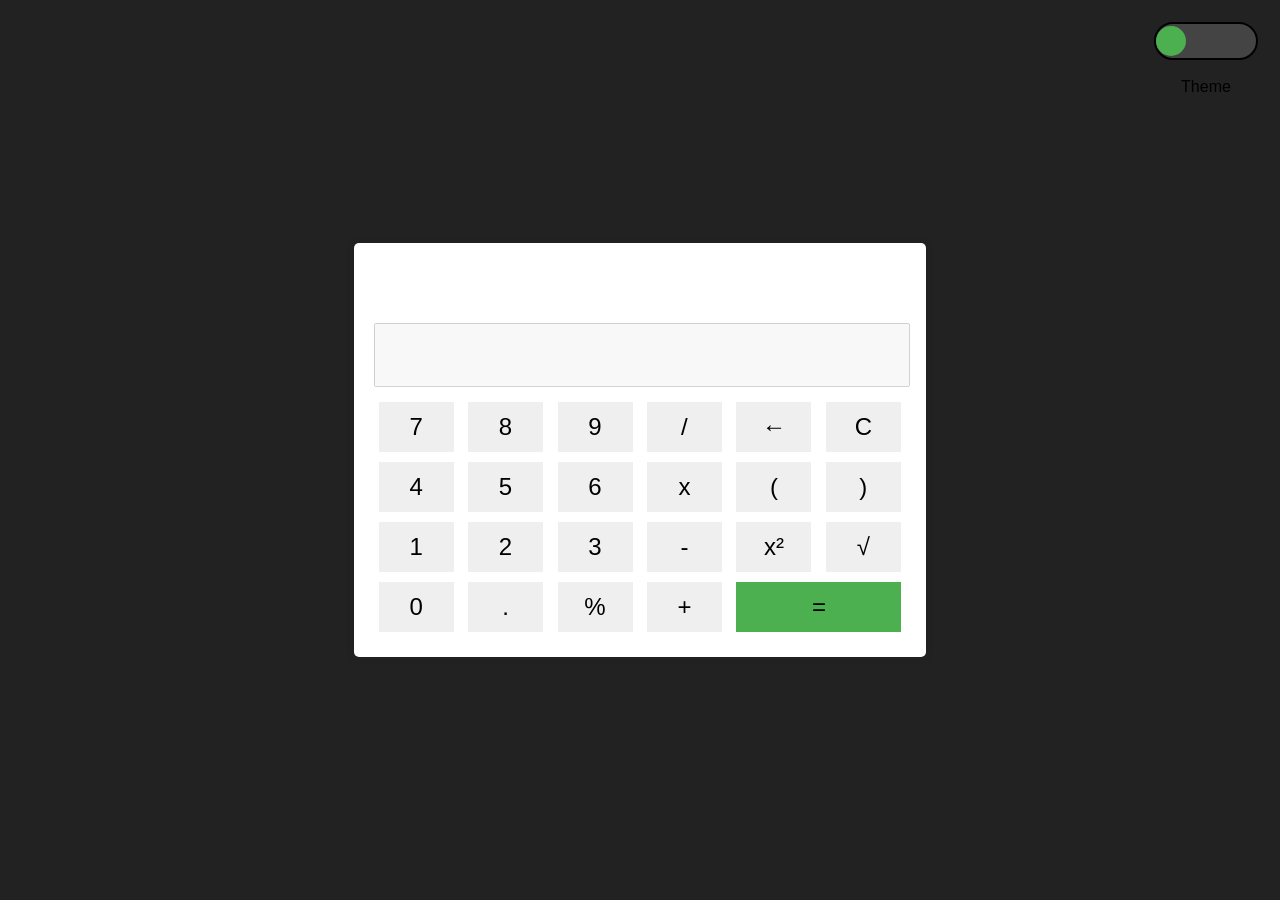
<file: index.html>
<!DOCTYPE html>
<html lang="en">

<head>

    <meta charset="UTF-8">
    <meta name="viewport" content="width=device-width, initial-scale=1.0">
    <link rel="stylesheet" href="src/css/style.css">
    

    <title>Calculator</title>
    
</head>

<body>
    <div class="calculator">
        <div class="theme-slider">
            <input type="range" min="0" max="1" step="1" value="0" onchange="toggleTheme(this.value)">
            <p>Theme</p>
        </div>
        <div class="history" id="history3"></div>
        <div class="history" id="history2"></div>
        <div class="history" id="history1"></div>
        <input type="text" id="display" disabled>
        <br>
        <input type="button" value="7" onclick="addToDisplay('7')">
        <input type="button" value="8" onclick="addToDisplay('8')">
        <input type="button" value="9" onclick="addToDisplay('9')">
        <input type="button" value="/" onclick="addToDisplay('/')">
        <input type="button" value="←" onclick="backspace()">
        <input type="button" value="C" onclick="clearDisplay()">
        <br>
        <input type="button" value="4" onclick="addToDisplay('4')">
        <input type="button" value="5" onclick="addToDisplay('5')">
        <input type="button" value="6" onclick="addToDisplay('6')">
        <input type="button" value="x" onclick="addToDisplay('*')">
        <input type="button" value="(" onclick="addToDisplay('(')">
        <input type="button" value=")" onclick="addToDisplay(')')">
        <br>
        <input type="button" value="1" onclick="addToDisplay('1')">
        <input type="button" value="2" onclick="addToDisplay('2')">
        <input type="button" value="3" onclick="addToDisplay('3')">
        <input type="button" value="-" onclick="addToDisplay('-')">
        <input type="button" value="x²" onclick="addToDisplay('x²')">
        <input type="button" value="√" onclick="addToDisplay('√')">
        <br>
        <input type="button" value="0" onclick="addToDisplay('0')">
        <input type="button" value="." onclick="addToDisplay('.')">
        <input type="button" value="%" onclick="addToDisplay('%')">
        <input type="button" value="+" onclick="addToDisplay('+')">
        <input type="button" value="=" onclick="calculate()">
    </div>


    
    <script src="src/js/script.js"></script>
</body>

</html>
</file>
<file: src/css/style.css>
body {
    font-family: Arial, sans-serif;
    margin: 0;
    padding: 0;
    display: flex;
    justify-content: center;
    align-items: center;
    height: 100vh;
    background-color: #222;
    transition: background-color 0.5s;
}

.calculator {
    background-color: #fff;
    border-radius: 5px;
    box-shadow: 0 0 10px rgba(0, 0, 0, 0.1);
    padding: 20px;
}

.calculator input[type="button"] {
    width: 75px;
    height: 50px;
    font-size: 1.5em;
    margin: 5px;
    border: none;
    outline: none;
    cursor: pointer;
}

.calculator input[value="="] {
    width: 165px;
    background-color: #4CAF50;
}

.calculator input[type="text"] {
    width: calc(100% - 10px);
    height: 50px;
    font-size: 2em;
    margin-bottom: 10px;
    padding: 5px;
    text-align: right;
}

.history {
    width: calc(100% - 10px);
    font-size: 1.2em;
    margin-bottom: 10px;
    padding: 5px;
    text-align: right;
}

.theme-slider {
    position: absolute;
    top: 20px;
    right: 20px;
    display: flex;
    align-items: center;
    flex-direction: column;
}

.theme-slider input[type="range"] {
    appearance: none;
    width: 100px;
    height: 34px;
    background: #444;
    outline: none;
    border: 2px solid #000;
    border-radius: 20px;
    transition: 0.4s;
}

.theme-slider input[type="range"]::-webkit-slider-thumb {
    -webkit-appearance: none;
    appearance: none;
    width: 30px;
    height: 30px;
    border-radius: 50%;
    background: #4CAF50;
    cursor: pointer;
}

.theme-slider input[type="range"]:hover::-webkit-slider-thumb {
    background: #45a049;
}
</file>
